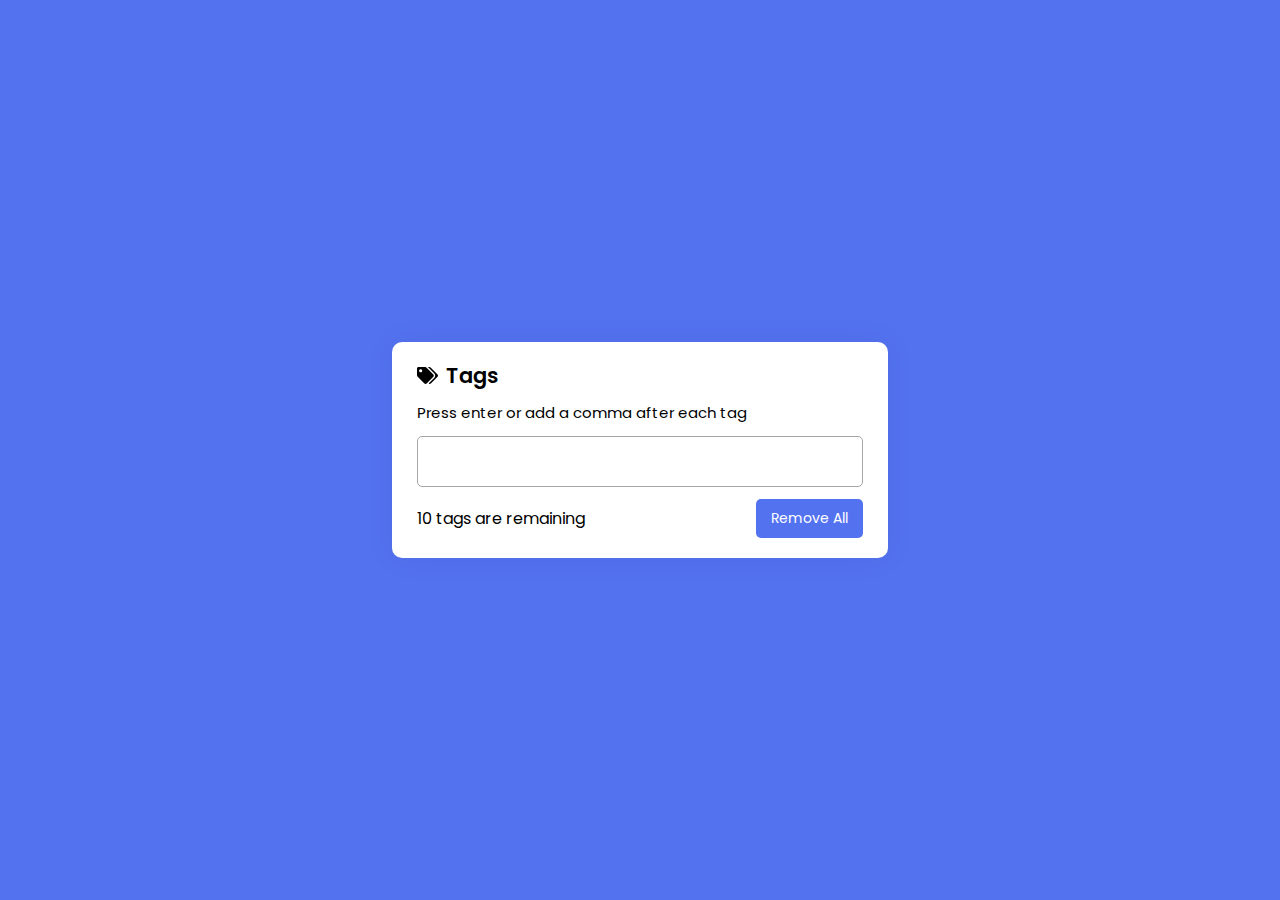
<file: 1-my way/index.html>
<!DOCTYPE html>
<html lang="en" dir="ltr">
  <head>
    <meta charset="utf-8">
    <title>Tags Generator</title>
    <link rel="stylesheet" href="css/style.css">
    <meta name="viewport" content="width=device-width, initial-scale=1.0">
    <!-- Unicons CDN Link for Icons -->
    <link rel="stylesheet" href="https://unicons.iconscout.com/release/v4.0.0/css/thinline.css">
  </head>
  <body>
    <div class="wrapper">
      <div class="title">
        <img src="tag.svg" alt="icon">
        <h2>Tags</h2>
      </div>
      <div class="content">
        <p>Press enter or add a comma after each tag</p>
        <ul id="tagContainer">
          <!-- Add Tags Here -->
          <input type="text" spellcheck="false">
        </ul>
      </div>
      <div class="details">
        <p><span class="tagCounterValue">10</span> tags are remaining</p>
        <button class="removeAllTags">Remove All</button>
      </div>
    </div>

    <script src="js/script.js"></script>
    
  </body>
</html>
</file>
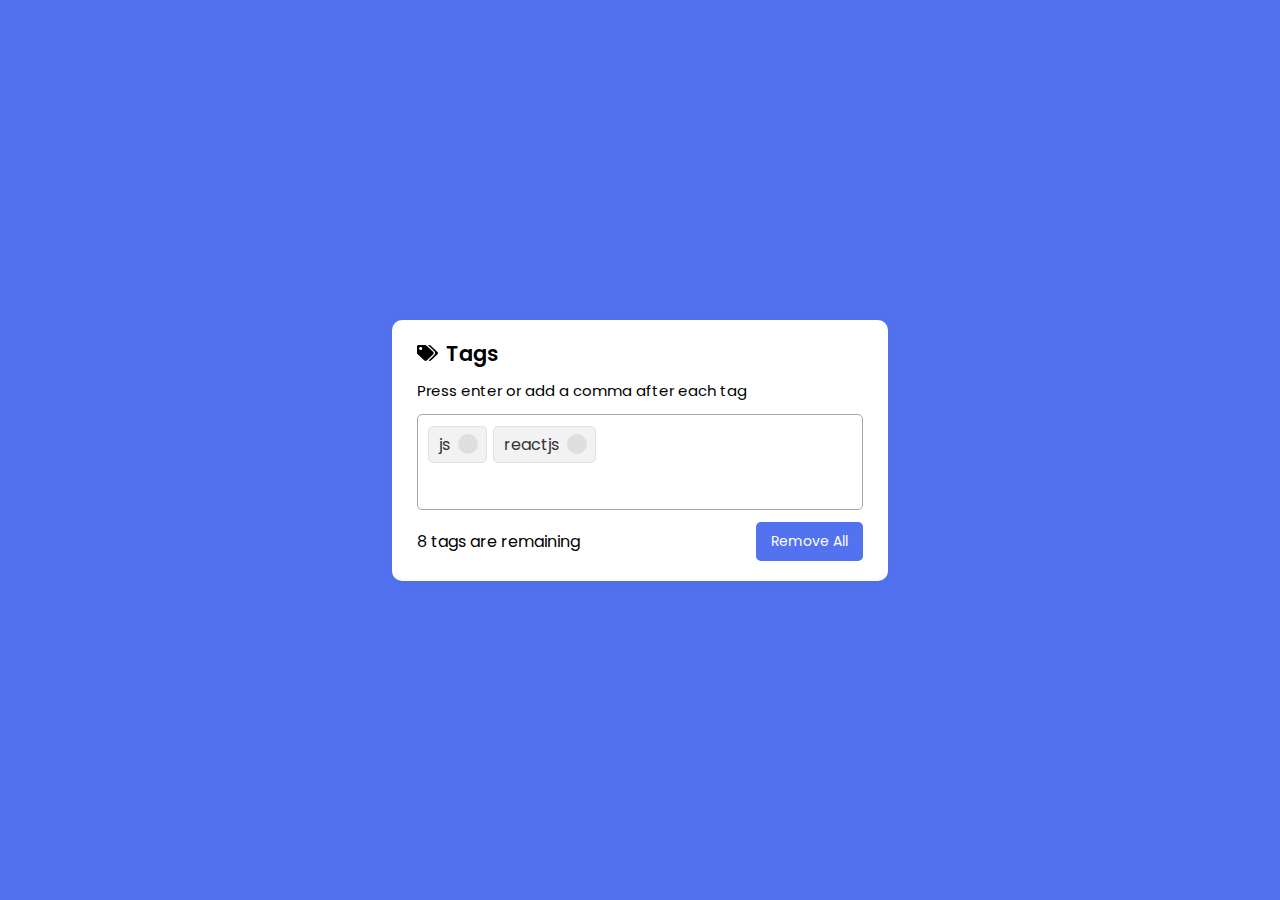
<file: 2-teacher way/index.html>
<!DOCTYPE html>
<html lang="en" dir="ltr">
  <head>
    <meta charset="utf-8">
    <title>Tags Generator</title>
    <link rel="stylesheet" href="css/style.css">
    <meta name="viewport" content="width=device-width, initial-scale=1.0">
    <!-- Unicons CDN Link for Icons -->
    <link rel="stylesheet" href="https://unicons.iconscout.com/release/v4.0.0/css/thinline.css">
  </head>
  <body>
    <div class="wrapper">
      <div class="title">
        <img src="tag.svg" alt="icon">
        <h2>Tags</h2>
      </div>
      <div class="content">
        <p>Press enter or add a comma after each tag</p>
        <ul>
          <!-- Add Tags Here -->
          <input type="text" spellcheck="false" />
        </ul>
      </div>
      <div class="details">
        <p><span>10</span> tags are remaining</p>
        <button>Remove All</button>
      </div>
    </div>

    <script src="js/script.js"></script>
    
  </body>
</html>
</file>
<file: 1-my way/css/style.css>
/* Import Google Font - Poppins */
@import url("https://fonts.googleapis.com/css2?family=Poppins:wght@400;500;600;700&display=swap");

* {
  margin: 0;
  padding: 0;
  box-sizing: border-box;
  font-family: "Poppins", sans-serif;
}

body {
  display: flex;
  align-items: center;
  justify-content: center;
  min-height: 100vh;
  background: #5372f0;
}

::selection {
  color: #fff;
  background: #5372f0;
}

.wrapper {
  width: 496px;
  background: #fff;
  border-radius: 10px;
  padding: 18px 25px 20px;
  box-shadow: 0 0 30px rgba(0, 0, 0, 0.06);
}

.wrapper :where(.title, li, li i, .details) {
  display: flex;
  align-items: center;
}

.title img {
  max-width: 21px;
}

.title h2 {
  font-size: 21px;
  font-weight: 600;
  margin-left: 8px;
}

.wrapper .content {
  margin: 10px 0;
}

.content p {
  font-size: 15px;
}

.content ul {
  display: flex;
  flex-wrap: wrap;
  padding: 7px;
  margin: 12px 0;
  border-radius: 5px;
  border: 1px solid #a6a6a6;
}

.content ul li {
  color: #333;
  margin: 4px 3px;
  list-style: none;
  border-radius: 5px;
  background: #f2f2f2;
  padding: 5px 8px 5px 10px;
  border: 1px solid #e3e1e1;
}

.content ul li i {
  height: 20px;
  width: 20px;
  color: #808080;
  margin-left: 8px;
  font-size: 12px;
  cursor: pointer;
  border-radius: 50%;
  background: #dfdfdf;
  justify-content: center;
}

.content ul input {
  flex: 1;
  padding: 5px;
  border: none;
  outline: none;
  font-size: 16px;
}

.wrapper .details {
  justify-content: space-between;
}

.details button {
  border: none;
  outline: none;
  color: #fff;
  font-size: 14px;
  cursor: pointer;
  padding: 9px 15px;
  border-radius: 5px;
  background: #5372f0;
  transition: background 0.3s ease;
}

.details button:hover {
  background: #2c52ed;
}
</file>
<file: 2-teacher way/css/style.css>
/* Import Google Font - Poppins */
@import url("https://fonts.googleapis.com/css2?family=Poppins:wght@400;500;600;700&display=swap");

* {
  margin: 0;
  padding: 0;
  box-sizing: border-box;
  font-family: "Poppins", sans-serif;
}

body {
  display: flex;
  align-items: center;
  justify-content: center;
  min-height: 100vh;
  background: #5372f0;
}

::selection {
  color: #fff;
  background: #5372f0;
}

.wrapper {
  width: 496px;
  background: #fff;
  border-radius: 10px;
  padding: 18px 25px 20px;
  box-shadow: 0 0 30px rgba(0, 0, 0, 0.06);
}

.wrapper :where(.title, li, li i, .details) {
  display: flex;
  align-items: center;
}

.title img {
  max-width: 21px;
}

.title h2 {
  font-size: 21px;
  font-weight: 600;
  margin-left: 8px;
}

.wrapper .content {
  margin: 10px 0;
}

.content p {
  font-size: 15px;
}

.content ul {
  display: flex;
  flex-wrap: wrap;
  padding: 7px;
  margin: 12px 0;
  border-radius: 5px;
  border: 1px solid #a6a6a6;
}

.content ul li {
  color: #333;
  margin: 4px 3px;
  list-style: none;
  border-radius: 5px;
  background: #f2f2f2;
  padding: 5px 8px 5px 10px;
  border: 1px solid #e3e1e1;
}

.content ul li i {
  height: 20px;
  width: 20px;
  color: #808080;
  margin-left: 8px;
  font-size: 12px;
  cursor: pointer;
  border-radius: 50%;
  background: #dfdfdf;
  justify-content: center;
}

.content ul input {
  flex: 1;
  padding: 5px;
  border: none;
  outline: none;
  font-size: 16px;
}

.wrapper .details {
  justify-content: space-between;
}

.details button {
  border: none;
  outline: none;
  color: #fff;
  font-size: 14px;
  cursor: pointer;
  padding: 9px 15px;
  border-radius: 5px;
  background: #5372f0;
  transition: background 0.3s ease;
}

.details button:hover {
  background: #2c52ed;
}
</file>
